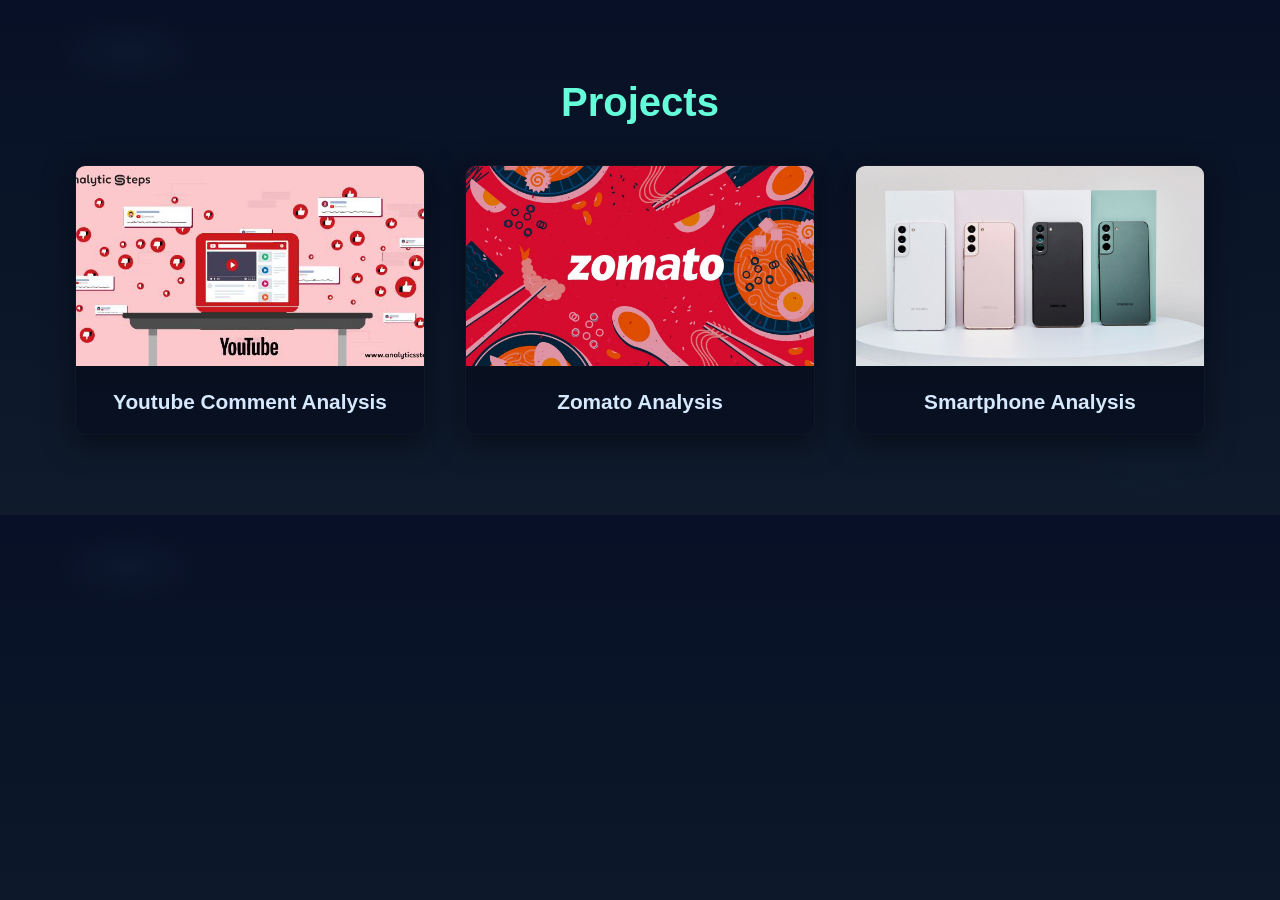
<file: data-analysis.html>
<!DOCTYPE html>
<html lang="en">
<head>
    <meta charset="UTF-8">
    <meta name="viewport" content="width=device-width, initial-scale=1.0">
    <title>Data Analysis Projects</title>
    <link rel="stylesheet" href="style.css">
</head>
<body>
    <section id="projects">
        <h2>Projects</h2>
        <div class="projects-grid">
            <a href="#" class="project-card">
                <img src="Youtube Comment Analysis.jpg" alt="Yotube Comments Image">
                <h3>Youtube Comment Analysis</h3>
            </a>
            <a href="#" class="project-card">
                <img src="Zomato Data Analysis.jpg" alt="Zomato Image">
                <h3>Zomato Analysis</h3>
            </a>
            <a href="#" class="project-card">
                <img src="Smartphone Images.jpg" alt="Smartphones Image">
                <h3>Smartphone Analysis</h3>
            </a>    
        </div>
    </section>
</body>
</html>
</file>
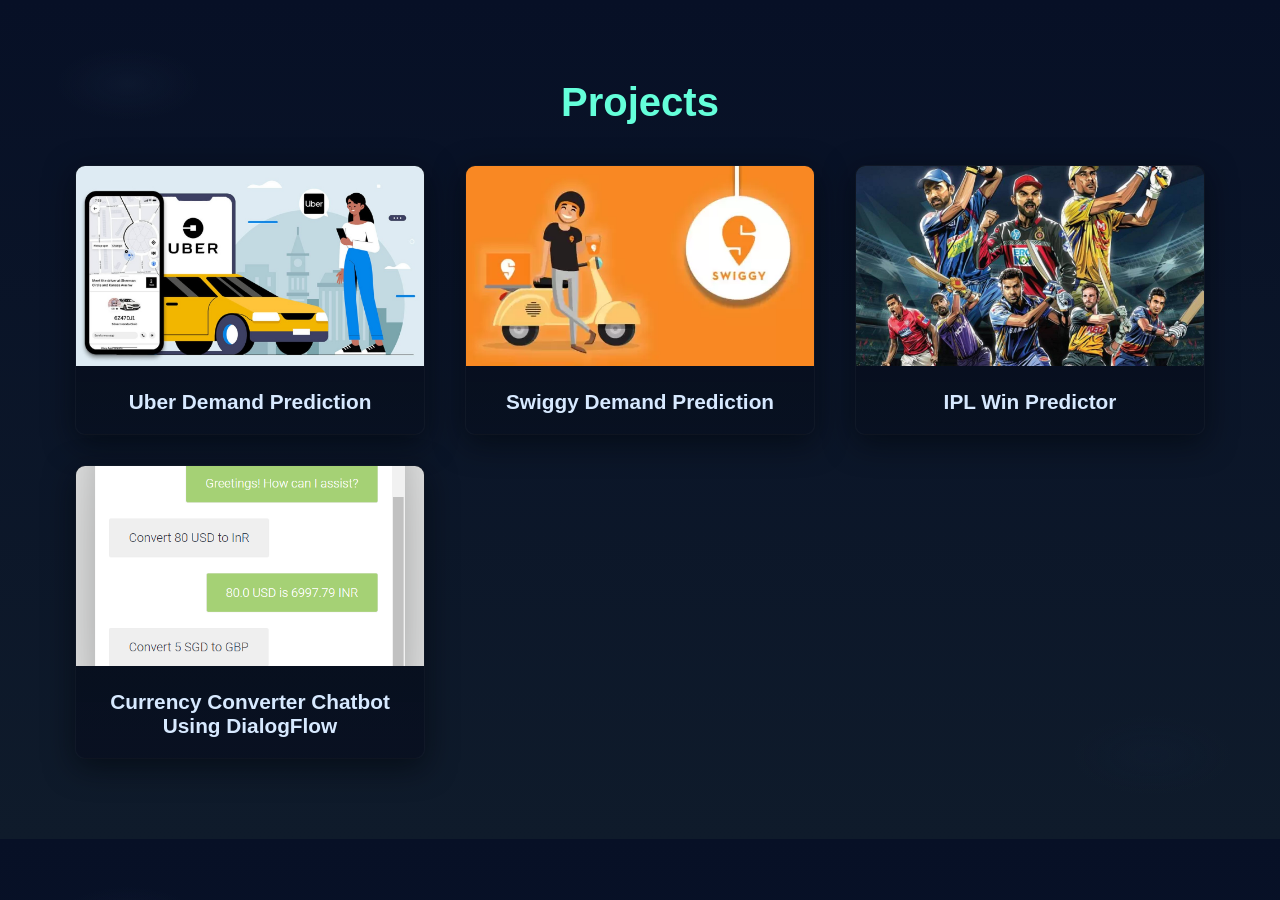
<file: machine-learning.html>
<!DOCTYPE html>
<html lang="en">
<head>
    <meta charset="UTF-8">
    <meta name="viewport" content="width=device-width, initial-scale=1.0">
    <title>Machine Learning Projects</title>
    <link rel="stylesheet" href="style.css">
</head>
<body>
    <section id="projects">
        <h2>Projects</h2>
        <div class="projects-grid">
            <a href="#" class="project-card">
                <img src="Uber Project.jpg" alt="Uber Project Image">
                <h3>Uber Demand Prediction</h3>
            </a>        
            <a href="#" class="project-card">
                <img src="Swiggy Project.png" alt="Swiggy Project Image">
                <h3>Swiggy Demand Prediction</h3>
            </a>
            <a href="https://github.com/ManasBhise/IPL-Win-Predictor" class="project-card">
                <img src="IPL Picture.jpg" alt="IPL Image">
                <h3>IPL Win Predictor</h3>
            </a>
            <a href="https://github.com/ManasBhise/Curency-Converter-Chatbot" class="project-card">
                <img src="Currency Converter Chatbot Project.png" alt="Currency Converter Chatbot Screenshot">
                <h3>Currency Converter Chatbot Using DialogFlow</h3>
            </a>
        </div>
    </section>
</body>
</html>
</file>
<file: style.css>
/* General Reset */
* {
    margin: 0;
    padding: 0;
    box-sizing: border-box;
}

body {
    font-family: 'Roboto', Arial, Helvetica, sans-serif;
    /* Computer Science themed dark gradient */
    background: radial-gradient(1200px 600px at 10% 10%, rgba(40,60,90,0.15), transparent 6%),
                radial-gradient(1000px 500px at 90% 90%, rgba(20,40,70,0.12), transparent 8%),
                linear-gradient(180deg, #071026 0%, #0f1b2b 100%);
    color: #e6eef8;
    position: relative;
    overflow-x: hidden;
}

/* Header */
header {
    /* use the included abstract image as a subtle background */
    background-image: url('Images/abstract-geometric-computer-wallpaper-white-border-connecting-dots-digital-technology-vector-design.jpg');
    background-repeat: no-repeat;
    background-size: cover;
    background-position: center;
    height: 300px;
    position: relative;
    text-align: center;
    color: #ffffff;
    display: flex;
    flex-direction: column;
    justify-content: center;
    align-items: center;
    z-index: 2;
}

header h1 {
    position: relative;
    z-index: 3;
    font-size: 3rem;
    margin: 0;
    font-weight: 700;
    color: #cfe9ff;
    text-shadow: 0 6px 18px rgba(3,8,20,0.6);
}

header::before {
    content: '';
    position: absolute;
    inset: 0;
    background: linear-gradient(180deg, rgba(6,12,30,0.6), rgba(4,8,18,0.35));
    z-index: 1;
}

/* Navigation */
nav {
    position: absolute;
    top: 20px; /* Adjusted for proper spacing */
    right: 20px;
    z-index: 2;
    display: flex;
    gap: 15px;
}

nav a {
    color: #d7e9ff;
    text-decoration: none;
    font-weight: 700;
    padding: 8px 14px;
    border-radius: 6px;
    background: rgba(255,255,255,0.03);
    backdrop-filter: blur(6px);
    border: 1px solid rgba(255,255,255,0.02);
}

nav a:hover {
    color: #ffffff;
    background: rgba(64,140,255,0.12);
    transform: translateY(-2px);
}

/* About Section */
#about {
    padding: 30px;
    margin: 30px auto;
    max-width: 1000px;
    background: rgba(4, 10, 20, 0.75);
    border-radius: 10px;
    box-shadow: 0 10px 30px rgba(2,6,12,0.6);
    border: 1px solid rgba(255,255,255,0.03);
}

.about-content {
    display: flex; /* Align image and text side by side */
    align-items: center; /* Vertically align the image and text */
    gap: 30px; /* Increased spacing between the image and text */
}

.about-image {
    width: 200px; /* Increased image size */
    height: 200px;
    border-radius: 50%; /* Make the image circular */
    object-fit: cover; /* Ensure proper scaling of the image */
    box-shadow: 0 6px 12px rgba(0, 0, 0, 0.3); /* Enhanced shadow for the image */
}

.about-text {
    flex: 1;
    font-size: 1.15rem;
    line-height: 1.8;
    color: #d7e9ff;
    text-align: left;
}

html{
    scroll-behavior: smooth;
}

/* Add this to your CSS file */
#projects,
#publications {
    padding: 50px 30px;
    margin: 30px auto;
    max-width: 1200px;
}

#projects h2,
#publications h2 {
    text-align: center;
    font-size: 2.5rem;
    margin-bottom: 40px;
    color: #64ffda;
}

.projects-grid {
    display: grid;
    grid-template-columns: repeat(auto-fit, minmax(280px, 1fr));
    gap: 30px;
    justify-items: center;
}

.project-card {
    width: 100%;
    max-width: 350px;
    background: linear-gradient(180deg, rgba(6,12,25,0.9), rgba(8,16,32,0.85));
    border-radius: 10px;
    overflow: hidden;
    box-shadow: 0 8px 30px rgba(2,6,12,0.6);
    transition: transform 0.3s ease, box-shadow 0.3s ease;
    text-decoration: none;
    color: inherit;
    border: 1px solid rgba(255,255,255,0.03);
}

.project-card:hover {
    transform: translateY(-5px);
    box-shadow: 0 6px 20px rgba(0, 0, 0, 0.15);
}

.project-card img {
    width: 100%;
    height: 200px;
    object-fit: cover;
}

.project-card h3 {
    padding: 20px;
    margin: 0;
    text-align: center;
    font-size: 1.3rem;
    color: #d7e9ff;
}

/* Responsive adjustments */
@media (max-width: 768px) {
    .projects-grid {
        grid-template-columns: repeat(auto-fit, minmax(250px, 1fr));
        gap: 20px;
    }
    
    .project-card {
        max-width: 300px;
    }
    
    #projects h2,
    #publications h2 {
        font-size: 2rem;
    }
}

/* Add this to your CSS file */
/* Add this to your CSS file */
#skills {
    padding: 30px 20px;
    margin: 20px auto;
    max-width: 900px;
    background: rgba(6,12,25,0.8);
    border-radius: 8px;
    box-shadow: 0 10px 30px rgba(2,6,12,0.5);
    border: 1px solid rgba(255,255,255,0.03);
}

#skills h2 {
    text-align: center;
    font-size: 2rem;
    margin-bottom: 25px;
    color: #64ffda;
}

.skills-container {
    display: grid;
    gap: 25px;
}

.skill-category h3 {
    font-size: 1.3rem;
    color: #007bff;
    margin-bottom: 12px;
    padding-bottom: 5px;
    border-bottom: 2px solid #007bff;
}

.skill-grid {
    display: flex;
    flex-wrap: wrap;
    gap: 10px;
}

.skill-item {
    background: rgba(255,255,255,0.03);
    padding: 6px 12px;
    border-radius: 15px;
    font-size: 0.9rem;
    color: #d7e9ff;
    transition: all 0.2s ease;
    border: 1px solid rgba(255,255,255,0.02);
}

.skill-item:hover {
    background: rgba(100,180,255,0.08);
    color: #fff;
    transform: translateY(-2px);
}

@media (max-width: 768px) {
    #skills {
        padding: 20px 15px;
    }

    #skills h2 {
        font-size: 1.8rem;
        margin-bottom: 20px;
    }

    .skill-category h3 {
        font-size: 1.2rem;
    }

    .skill-item {
        font-size: 0.85rem;
        padding: 5px 10px;
    }
}


.resume-download {
    margin-top: 20px;
    display: flex;
    justify-content: center;
}

.download-btn {
    display: flex;
    align-items: center;
    gap: 10px;
    padding: 12px 24px;
    background: rgba(64,140,255,0.08);
    color: #d7e9ff;
    border: 1px solid rgba(100,255,218,0.12);
    border-radius: 30px;
    text-decoration: none;
    font-weight: 700;
    transition: all 0.25s ease;
}

.download-btn:hover {
    background: rgba(100,255,218,0.12);
    color: #00121a;
    transform: translateY(-2px);
    box-shadow: 0 8px 22px rgba(6,12,24,0.6);
}

.download-icon {
    transition: transform 0.3s ease;
}

.download-btn:hover .download-icon {
    transform: translateY(2px);
}

/* Add this to your CSS file */
#contact {
    padding: 50px 30px;
    margin: 30px auto;
    max-width: 900px;
    background: rgba(6,12,25,0.8);
    border-radius: 8px;
    box-shadow: 0 10px 30px rgba(2,6,12,0.5);
    border: 1px solid rgba(255,255,255,0.03);
}

#contact h2 {
    text-align: center;
    font-size: 2rem;
    margin-bottom: 30px;
    color: #64ffda;
}

.contact-container {
    display: flex;
    flex-direction: column;
    align-items: center;
    gap: 30px;
}

.contact-info {
    display: flex;
    flex-direction: column;
    gap: 20px;
}

.contact-item {
    display: flex;
    align-items: center;
    gap: 10px;
    font-size: 1.1rem;
    color: #d7e9ff;
}

.contact-item svg {
    color: #007bff;
}

.social-links {
    display: flex;
    gap: 20px;
    margin-top: 10px;
}

.social-link {
    display: flex;
    align-items: center;
    justify-content: center;
    width: 50px;
    height: 50px;
    border-radius: 50%;
    background: rgba(255,255,255,0.03);
    color: #d7e9ff;
    transition: all 0.3s ease;
}

.social-link:hover {
    background: rgba(64,140,255,0.12);
    color: #fff;
    transform: translateY(-3px);
    box-shadow: 0 8px 18px rgba(6,12,24,0.5);
}

@media (max-width: 768px) {
    #contact {
        padding: 30px 20px;
    }

    #contact h2 {
        font-size: 1.8rem;
    }

    .contact-item {
        font-size: 1rem;
    }
}

/* Education Section */
.education-section {
    padding: 60px 20px;
    background: rgba(6,12,25,0.8);
    text-align: center;
}

.education-section .section-title {
    font-size: 2rem;
    font-weight: bold;
    margin-bottom: 30px;
    color: #64ffda;
}

.education-card {
    max-width: 700px;
    margin: 0 auto;
    background: linear-gradient(180deg, rgba(8,16,32,0.95), rgba(6,12,25,0.9));
    padding: 25px 30px;
    border-radius: 16px;
    box-shadow: 0px 10px 30px rgba(2,6,12,0.6);
    text-align: left;
    transition: transform 0.3s ease, box-shadow 0.3s ease;
    border: 1px solid rgba(255,255,255,0.03);
}

.education-card:hover {
  transform: translateY(-5px);
  box-shadow: 0px 6px 16px rgba(0,0,0,0.12);
}

.education-card h3 {
  font-size: 1.5rem;
  color: #007bff;
  margin-bottom: 8px;
}

.education-card h3 {
    font-size: 1.5rem;
    color: #64ffda;
    margin-bottom: 8px;
}
.education-card .college {
    font-size: 1rem;
    color: #d7e9ff;
    margin-bottom: 5px;
}

.education-card .year {
    font-size: 0.95rem;
    color: rgba(215,233,255,0.75);
    margin-bottom: 20px;
}

.education-card .details p {
    margin: 12px 0 8px;
    font-weight: 600;
    color: #d7e9ff;
}

.education-card ul {
    margin: 0 0 15px 18px;
    padding: 0;
    color: #cfe5ff;
    font-size: 0.95rem;
    line-height: 1.6;
}

/* Experience Section */
.experience-section {
    padding: 60px 20px;
    background: rgba(6,12,25,0.8);
    text-align: center;
}

.experience-section .section-title {
    font-size: 2rem;
    font-weight: bold;
    margin-bottom: 30px;
    color: #64ffda;
}

.experience-cards {
    display: flex;
    flex-direction: column;
    gap: 25px;
    max-width: 700px;
    margin: 0 auto;
}

.experience-card {
    background: linear-gradient(180deg, rgba(8,16,32,0.95), rgba(6,12,25,0.9));
    padding: 25px 30px;
    border-radius: 16px;
    box-shadow: 0px 10px 30px rgba(2,6,12,0.6);
    text-align: left;
    transition: transform 0.3s ease, box-shadow 0.3s ease;
    border: 1px solid rgba(255,255,255,0.03);
}

.experience-card:hover {
    transform: translateY(-5px);
    box-shadow: 0px 6px 16px rgba(0,0,0,0.12);
}

.experience-card .company {
    font-size: 1.5rem;
    color: #64ffda;
    margin-bottom: 8px;
}

.experience-card .role {
    font-size: 1.1rem;
    font-weight: 600;
    color: #007bff;
    margin-bottom: 5px;
}

.experience-card .duration,
.experience-card .location {
    font-size: 0.95rem;
    color: rgba(215,233,255,0.75);
    margin-bottom: 5px;
}

.experience-card .description {
    margin: 15px 0 0;
    color: #cfe5ff;
    font-size: 0.95rem;
    line-height: 1.6;
}

.experience-links {
    display: flex;
    flex-wrap: wrap;
    gap: 10px;
    margin-top: 18px;
}

.experience-link {
    display: inline-block;
    padding: 6px 14px;
    background: rgba(255,255,255,0.03);
    color: #d7e9ff;
    border: 1px solid rgba(255,255,255,0.02);
    border-radius: 15px;
    font-size: 0.9rem;
    text-decoration: none;
    transition: all 0.2s ease;
}

.experience-link:hover {
    background: rgba(100,180,255,0.08);
    color: #fff;
    transform: translateY(-2px);
}
</file>
